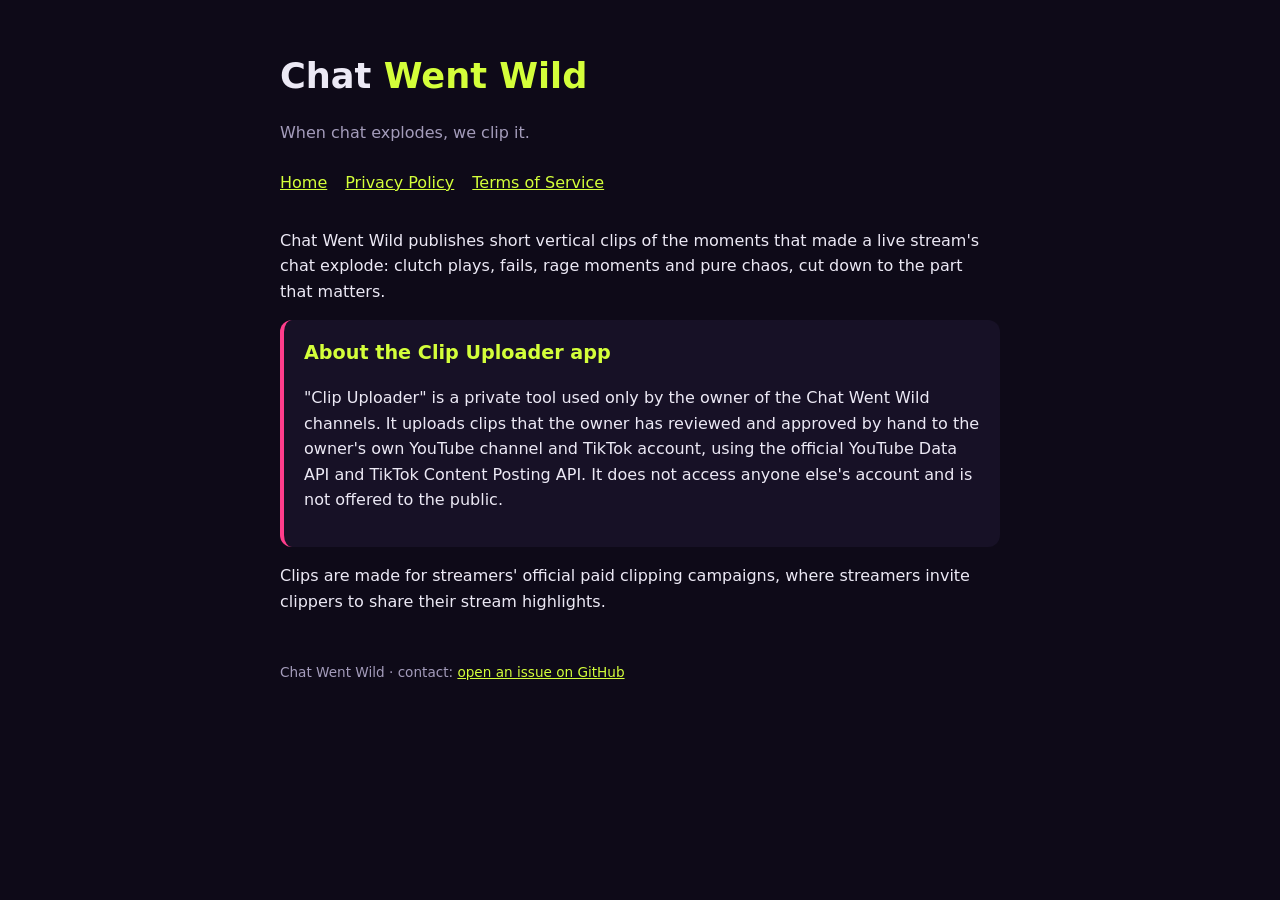
<file: index.html>
<!doctype html><html lang="en"><head><meta charset="utf-8"><meta name="viewport" content="width=device-width,initial-scale=1">
<title>Chat Went Wild</title><meta name="description" content="When chat explodes, we clip it. Short clips of the peak moments from live streams."><link rel="stylesheet" href="style.css"></head>
<body><main>
<h1>Chat <span>Went Wild</span></h1>
<p class="muted">When chat explodes, we clip it.</p>
<nav><a href="./">Home</a><a href="privacy.html">Privacy Policy</a><a href="terms.html">Terms of Service</a></nav>
<p>Chat Went Wild publishes short vertical clips of the moments that made a live stream's chat explode: clutch plays, fails, rage moments and pure chaos, cut down to the part that matters.</p>
<div class="card">
<h2 style="margin-top:0">About the Clip Uploader app</h2>
<p>"Clip Uploader" is a private tool used only by the owner of the Chat Went Wild channels. It uploads clips that the owner has reviewed and approved by hand to the owner's own YouTube channel and TikTok account, using the official YouTube Data API and TikTok Content Posting API. It does not access anyone else's account and is not offered to the public.</p>
</div>
<p>Clips are made for streamers' official paid clipping campaigns, where streamers invite clippers to share their stream highlights.</p>
<footer>Chat Went Wild · contact: <a href="https://github.com/kevinverelst/chatwentwild/issues">open an issue on GitHub</a></footer>
</main></body></html>
</file>
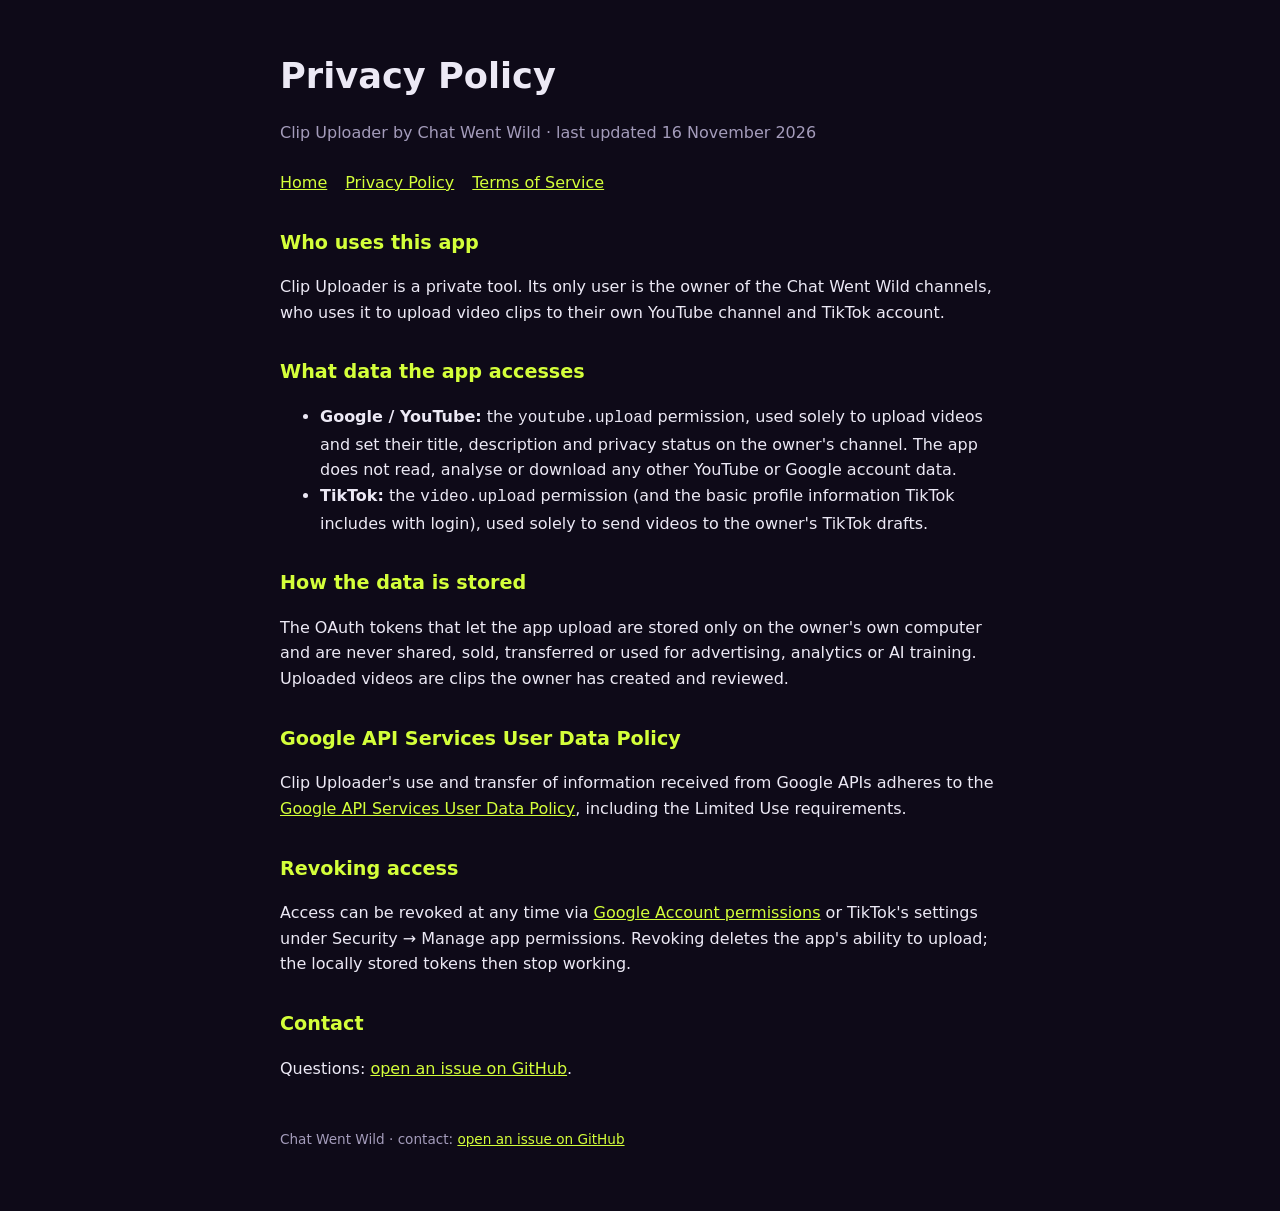
<file: privacy.html>
<!doctype html><html lang="en"><head><meta charset="utf-8"><meta name="viewport" content="width=device-width,initial-scale=1">
<title>Privacy Policy · Chat Went Wild</title><link rel="stylesheet" href="style.css"></head>
<body><main>
<h1>Privacy Policy</h1><p class="muted">Clip Uploader by Chat Went Wild · last updated 16 November 2026</p>
<nav><a href="./">Home</a><a href="privacy.html">Privacy Policy</a><a href="terms.html">Terms of Service</a></nav>
<h2>Who uses this app</h2>
<p>Clip Uploader is a private tool. Its only user is the owner of the Chat Went Wild channels, who uses it to upload video clips to their own YouTube channel and TikTok account.</p>
<h2>What data the app accesses</h2>
<ul>
<li><b>Google / YouTube:</b> the <code>youtube.upload</code> permission, used solely to upload videos and set their title, description and privacy status on the owner's channel. The app does not read, analyse or download any other YouTube or Google account data.</li>
<li><b>TikTok:</b> the <code>video.upload</code> permission (and the basic profile information TikTok includes with login), used solely to send videos to the owner's TikTok drafts.</li>
</ul>
<h2>How the data is stored</h2>
<p>The OAuth tokens that let the app upload are stored only on the owner's own computer and are never shared, sold, transferred or used for advertising, analytics or AI training. Uploaded videos are clips the owner has created and reviewed.</p>
<h2>Google API Services User Data Policy</h2>
<p>Clip Uploader's use and transfer of information received from Google APIs adheres to the <a href="https://developers.google.com/terms/api-services-user-data-policy">Google API Services User Data Policy</a>, including the Limited Use requirements.</p>
<h2>Revoking access</h2>
<p>Access can be revoked at any time via <a href="https://myaccount.google.com/permissions">Google Account permissions</a> or TikTok's settings under Security → Manage app permissions. Revoking deletes the app's ability to upload; the locally stored tokens then stop working.</p>
<h2>Contact</h2>
<p>Questions: <a href="https://github.com/kevinverelst/chatwentwild/issues">open an issue on GitHub</a>.</p>
<footer>Chat Went Wild · contact: <a href="https://github.com/kevinverelst/chatwentwild/issues">open an issue on GitHub</a></footer>
</main></body></html>
</file>
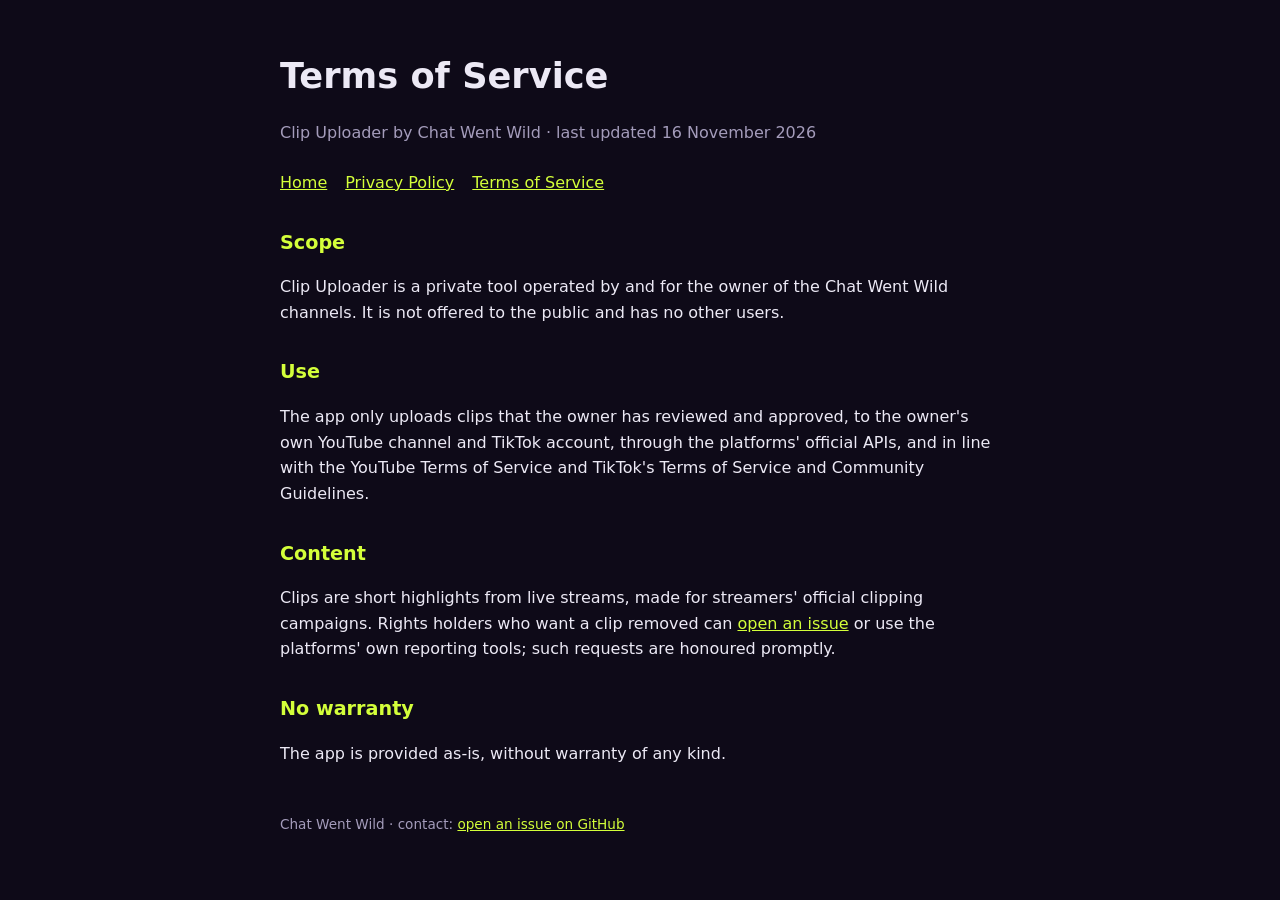
<file: terms.html>
<!doctype html><html lang="en"><head><meta charset="utf-8"><meta name="viewport" content="width=device-width,initial-scale=1">
<title>Terms of Service · Chat Went Wild</title><link rel="stylesheet" href="style.css"></head>
<body><main>
<h1>Terms of Service</h1><p class="muted">Clip Uploader by Chat Went Wild · last updated 16 November 2026</p>
<nav><a href="./">Home</a><a href="privacy.html">Privacy Policy</a><a href="terms.html">Terms of Service</a></nav>
<h2>Scope</h2>
<p>Clip Uploader is a private tool operated by and for the owner of the Chat Went Wild channels. It is not offered to the public and has no other users.</p>
<h2>Use</h2>
<p>The app only uploads clips that the owner has reviewed and approved, to the owner's own YouTube channel and TikTok account, through the platforms' official APIs, and in line with the YouTube Terms of Service and TikTok's Terms of Service and Community Guidelines.</p>
<h2>Content</h2>
<p>Clips are short highlights from live streams, made for streamers' official clipping campaigns. Rights holders who want a clip removed can <a href="https://github.com/kevinverelst/chatwentwild/issues">open an issue</a> or use the platforms' own reporting tools; such requests are honoured promptly.</p>
<h2>No warranty</h2>
<p>The app is provided as-is, without warranty of any kind.</p>
<footer>Chat Went Wild · contact: <a href="https://github.com/kevinverelst/chatwentwild/issues">open an issue on GitHub</a></footer>
</main></body></html>
</file>
<file: style.css>
:root { --bg:#0e0a18; --panel:#171126; --text:#ece9f5; --muted:#a49cbb; --accent:#d4ff3a; --pink:#ff3d8b; }
* { box-sizing: border-box; }
body { margin: 0; background: var(--bg); color: var(--text); font: 16px/1.6 system-ui, -apple-system, Segoe UI, sans-serif; }
main { max-width: 760px; margin: 0 auto; padding: 48px 20px 64px; }
h1 { font-size: 2.2rem; margin: 0 0 .25rem; } h1 span { color: var(--accent); }
h2 { margin-top: 2rem; font-size: 1.2rem; color: var(--accent); }
p, li { color: var(--text); } .muted { color: var(--muted); }
a { color: var(--accent); } nav { display: flex; gap: 18px; margin: 1.5rem 0 2rem; flex-wrap: wrap; }
.card { background: var(--panel); border-radius: 12px; padding: 18px 20px; margin: 1rem 0; border-left: 4px solid var(--pink); }
footer { margin-top: 3rem; font-size: .85rem; color: var(--muted); }
</file>
